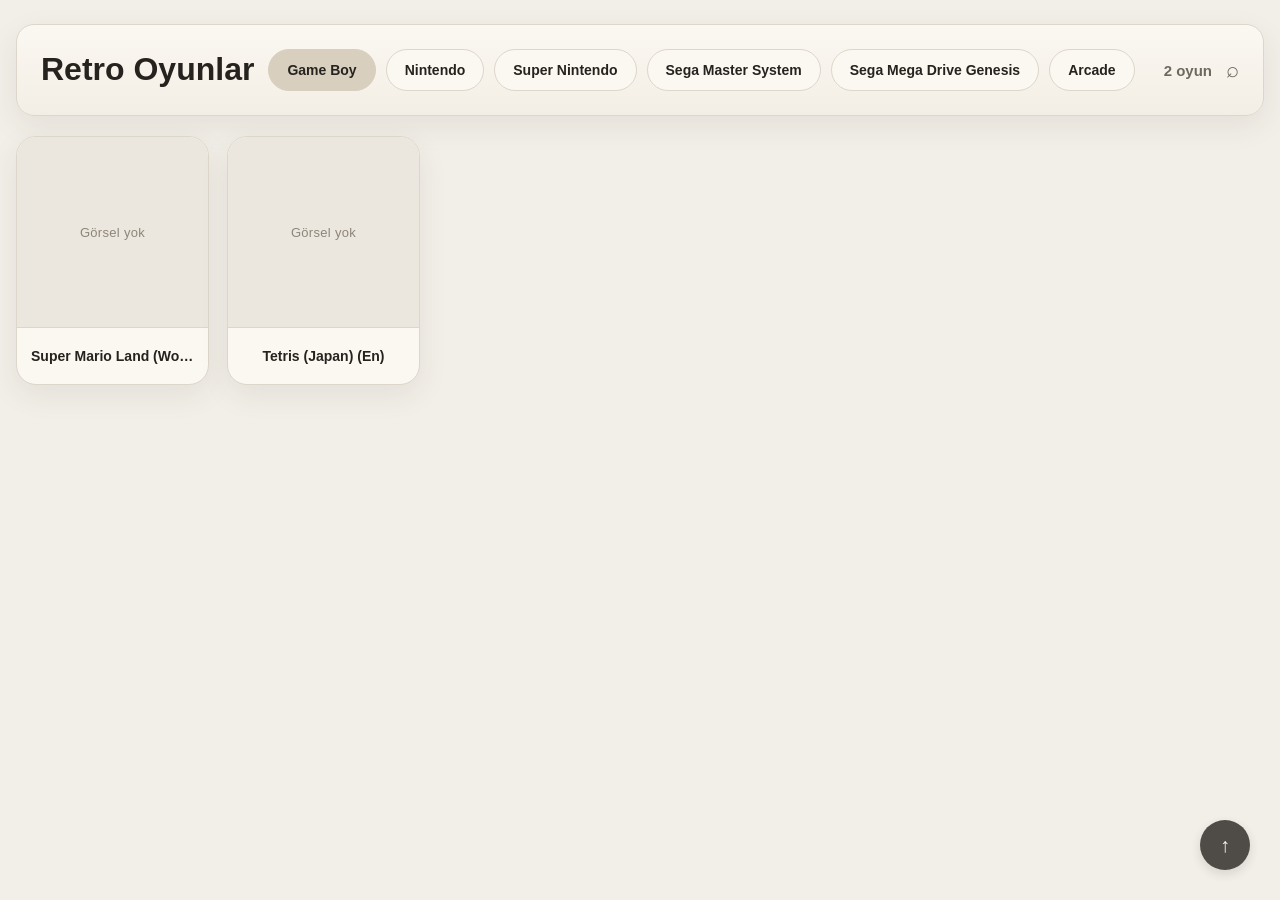
<file: index.html>
<!DOCTYPE html>
<html lang="tr">
<head>
  <meta charset="utf-8">
  <title>Retro Oyunlar</title>
  <meta name="viewport" content="width=device-width, initial-scale=1">
  <style>
    :root{
      --bg:#f2efe8;
      --panel:#fbf8f2;
      --panel-2:#f6f2ea;
      --text:#26231f;
      --muted:#6f685f;
      --accent:#d9d2c5;
      --border:#ddd6ca;
      --shadow:0 10px 30px rgba(60,52,44,.08);
    }

    *{box-sizing:border-box}
    html,body{margin:0;padding:0;background:var(--bg);color:var(--text);font-family:Arial,Helvetica,sans-serif}
    body{min-height:100vh}

    .wrap{
      width:min(1400px, calc(100% - 32px));
      margin:0 auto;
      padding:24px 0 40px;
    }

    .hero{
      margin-bottom:20px;
      padding:24px;
      border:1px solid var(--border);
      border-radius:18px;
      background:linear-gradient(180deg, #fbf8f2 0%, #f3eee5 100%);
      box-shadow:var(--shadow);
    }

    .topbar{
      display:flex;
      align-items:center;
      gap:14px;
      flex-wrap:wrap;
    }

    .title{
      margin:0;
      font-size:32px;
      line-height:1.1;
      white-space:nowrap;
    }

    .tabs{
      display:flex;
      flex-wrap:wrap;
      gap:10px;
      margin:0;
    }

    .tab{
      border:1px solid var(--border);
      background:var(--panel);
      color:var(--text);
      border-radius:999px;
      padding:12px 18px;
      font-size:14px;
      font-weight:700;
      cursor:pointer;
      transition:.18s ease;
    }

    .tab:hover{
      border-color:#bdb4a6;
      transform:translateY(-1px);
    }

    .tab.active{
      background:#d8cfbf;
      color:#26231f;
      border-color:#d8cfbf;
    }

    .count-inline{
      margin-left:auto;
      color:var(--muted);
      font-size:15px;
      font-weight:700;
      white-space:nowrap;
    }

    .search-icon{
      font-size:22px;
      line-height:1;
      color:var(--muted);
      user-select:none;
      white-space:nowrap;
    }

    .grid{
      display:grid;
      grid-template-columns:repeat(auto-fill, minmax(190px, 1fr));
      gap:18px;
    }

    .card{
      display:flex;
      flex-direction:column;
      text-decoration:none;
      color:inherit;
      border:1px solid var(--border);
      background:var(--panel);
      border-radius:20px;
      overflow:hidden;
      box-shadow:var(--shadow);
      transition:transform .2s ease, border-color .2s ease, box-shadow .2s ease;
      min-height:0;
    }

    .card:hover{
      transform:translateY(-4px);
      border-color:#bdb4a6;
      box-shadow:0 14px 34px rgba(60,52,44,.12);
    }

    .card:hover .thumb{
      transform:scale(1.03);
    }

    .thumb{
      width:100%;
      aspect-ratio: 1 / 1;
      background:#ece7de;
      border-bottom:1px solid var(--border);
      object-fit:cover;
      display:block;
      transition:transform .25s ease;
    }

    .thumb.placeholder{
      display:flex;
      align-items:center;
      justify-content:center;
      color:#8d857a;
      font-size:13px;
      letter-spacing:.3px;
    }

    .card-body{
      display:flex;
      align-items:center;
      justify-content:center;
      padding:12px 14px;
      min-height:56px;
    }

    .game-name{
      width:100%;
      font-size:14px;
      line-height:1.2;
      font-weight:700;
      margin:0;
      text-align:center;
      white-space:nowrap;
      overflow:hidden;
      text-overflow:ellipsis;
    }

    .empty, .loading, .error{
      border:1px solid var(--border);
      background:var(--panel);
      border-radius:16px;
      padding:22px;
      color:var(--muted);
      box-shadow:var(--shadow);
    }

    /* YUKARI ÇIK BUTONU STİLİ */
    #backToTopBtn {
      display: none;
      position: fixed;
      bottom: 30px;
      right: 30px;
      z-index: 9999;
      border: none;
      outline: none;
      background-color: var(--text);
      color: var(--panel);
      cursor: pointer;
      padding: 15px;
      border-radius: 50%;
      box-shadow: 0 4px 12px rgba(0,0,0,0.15);
      transition: background-color 0.3s, opacity 0.3s, transform 0.3s;
      width: 50px;
      height: 50px;
      font-size: 20px;
      font-weight: bold;
      display: flex;
      align-items: center;
      justify-content: center;
      opacity: 0.8;
    }
    #backToTopBtn:hover {
      background-color: var(--muted);
      opacity: 1;
      transform: translateY(-3px);
    }
  </style>
</head>
<body>
  <div class="wrap">

    <section class="hero">
      <div class="topbar">
        <h1 class="title">Retro Oyunlar</h1>
        <nav class="tabs" id="tabs"></nav>
        <div class="count-inline" id="gameCountInline">Oyunlar yükleniyor...</div>
        <div class="search-icon" id="searchToggle">⌕</div>
      </div>
    </section>

    <div id="searchBox" style="display:none;margin:10px 0;"><input id="searchInput" placeholder="Oyun ara..." style="width:100%;padding:10px;border:1px solid #ddd;border-radius:10px;"></div>

    <main id="content">
      <div class="loading">Oyunlar yükleniyor...</div>
    </main>

  </div>

  <button id="backToTopBtn" title="Yukarı Çık">↑</button>

  <script>
    const SYSTEMS = [
      { key: "gb", label: "Game Boy", core: "gb", thumbRepo: "Nintendo_-_Game_Boy" },
      { key: "nes", label: "Nintendo", core: "nes", thumbRepo: "Nintendo_-_Nintendo_Entertainment_System" },
      { key: "snes", label: "Super Nintendo", core: "snes", thumbRepo: "Nintendo_-_Super_Nintendo_Entertainment_System" },
      { key: "sms", label: "Sega Master System", core: "segaMS", thumbRepo: "Sega_-_Master_System_-_Mark_III" },
      { key: "genesis", label: "Sega Mega Drive Genesis", core: "segaMD", thumbRepo: "Sega_-_Mega_Drive_-_Genesis" },
      { key: "mame2003", label: "Arcade", core: "mame2003_plus", thumbRepo: "MAME" }
    ];

    const tabsEl = document.getElementById("tabs");
    const contentEl = document.getElementById("content");
    const gameCountInlineEl = document.getElementById("gameCountInline");
    const backToTopBtn = document.getElementById("backToTopBtn");

    // HAFIZA: Sistem seçimi
    let activeSystem = localStorage.getItem("lastSystem") || "gb";
    let currentGames = [];
    let mameNameMap = {};

    function stripExtension(filename) {
      return filename.replace(/\.[^.]+$/, "");
    }

    function getSystem(systemKey) {
      return SYSTEMS.find(s => s.key === systemKey);
    }

    function buildTabs() {
      tabsEl.innerHTML = "";
      for (const system of SYSTEMS) {
        const button = document.createElement("button");
        button.className = "tab" + (system.key === activeSystem ? " active" : "");
        button.textContent = system.label;
        button.type = "button";
        button.addEventListener("click", () => {
          if (activeSystem === system.key) return;
          activeSystem = system.key;
          localStorage.setItem("lastSystem", activeSystem); // HAFIZA KAYDI
          buildTabs();
          loadPlatform(system.key);
        });
        tabsEl.appendChild(button);
      }
    }

    async function fetchJson(url) {
      const response = await fetch(url);
      if (!response.ok) throw new Error(url + " yüklenemedi");
      return response.json();
    }

    async function loadMameNames() {
      try {
        mameNameMap = await fetchJson("data/mame2003-names.json");
      } catch (error) {
        mameNameMap = {};
      }
    }

    function getDisplayName(romFile, systemKey) {
      const shortName = stripExtension(romFile);
      if (systemKey === "mame2003" && mameNameMap[shortName]) {
        return mameNameMap[shortName];
      }
      return shortName;
    }

    function mergeGames(romList, systemKey) {
      return romList.map(romFile => ({
        rom: romFile,
        name: getDisplayName(romFile, systemKey),
        system: systemKey
      }));
    }

    function getPlayUrl(game) {
      const system = getSystem(game.system);
      const romPath = `roms/${game.system}/${game.rom}`;
      return `play.html?core=${encodeURIComponent(system.core)}&rom=${encodeURIComponent(romPath)}`;
    }

    function thumbCandidates(game) {
      const system = getSystem(game.system);
      const encodedName = encodeURIComponent(game.name) + ".png";
      const base = `https://raw.githubusercontent.com/libretro-thumbnails/${system.thumbRepo}/master`;
      return [
        `${base}/Named_Snaps/${encodedName}`,
        `${base}/Named_Boxarts/${encodedName}`,
        `${base}/Named_Titles/${encodedName}`
      ];
    }

    function createPlaceholder() {
      const div = document.createElement("div");
      div.className = "thumb placeholder";
      div.textContent = "Görsel yok";
      return div;
    }

    function setPreferredThumb(img, game) {
      const urls = thumbCandidates(game);
      let index = 0;
      function tryNext() {
        if (index >= urls.length) {
          const placeholder = createPlaceholder();
          img.replaceWith(placeholder);
          return;
        }
        const url = urls[index++];
        const probe = new Image();
        probe.onload = () => { img.src = url; img.alt = game.name; };
        probe.onerror = () => tryNext();
        probe.src = url;
      }
      tryNext();
    }

    function renderGames(games) {
      if (!games.length) {
        contentEl.innerHTML = '<div class="empty">Bu klasörde oyun yok.</div>';
        return;
      }
      const grid = document.createElement("div");
      grid.className = "grid";
      for (const game of games) {
        const card = document.createElement("a");
        card.className = "card";
        card.href = getPlayUrl(game);
        
        // HAFIZA: Konum kaydı
        card.addEventListener("click", () => {
          localStorage.setItem("scrollPos", window.scrollY);
        });

        const img = document.createElement("img");
        img.className = "thumb";
        img.loading = "lazy";
        const body = document.createElement("div");
        body.className = "card-body";
        const title = document.createElement("p");
        title.className = "game-name";
        title.textContent = game.name;
        body.appendChild(title);
        card.appendChild(img);
        card.appendChild(body);
        grid.appendChild(card);
        setPreferredThumb(img, game);
      }
      contentEl.innerHTML = "";
      contentEl.appendChild(grid);

      // HAFIZA: Geri dönüşte konuma git
      const savedPos = localStorage.getItem("scrollPos");
      if (savedPos) {
        setTimeout(() => {
          window.scrollTo(0, parseInt(savedPos));
          localStorage.removeItem("scrollPos");
        }, 50);
      }
    }

    async function loadPlatform(systemKey) {
      gameCountInlineEl.textContent = "Oyunlar yükleniyor...";
      contentEl.innerHTML = '<div class="loading">Oyunlar yükleniyor...</div>';
      try {
        const romList = await fetchJson(`data/${systemKey}.json`);
        currentGames = mergeGames(romList, systemKey);
        gameCountInlineEl.textContent = `${currentGames.length} oyun`;
        renderGames(currentGames);
      } catch (error) {
        contentEl.innerHTML = '<div class="error">Oyun listesi yüklenemedi.</div>';
        gameCountInlineEl.textContent = "Hata";
      }
    }

    // YUKARI ÇIK BUTONU ÇALIŞMA MANTIĞI
    window.onscroll = function() {
      if (document.body.scrollTop > 300 || document.documentElement.scrollTop > 300) {
        backToTopBtn.style.display = "flex";
      } else {
        backToTopBtn.style.display = "none";
      }
    };
    backToTopBtn.onclick = function() {
      window.scrollTo({ top: 0, behavior: 'smooth' });
    };

    const searchToggle = document.getElementById("searchToggle");
    const searchBox = document.getElementById("searchBox");
    const searchInput = document.getElementById("searchInput");
    searchToggle.onclick = () => {
      searchBox.style.display = searchBox.style.display === "none" ? "block" : "none";
      searchInput.focus();
    };
    searchInput.oninput = () => {
      const q = searchInput.value.toLowerCase();
      renderGames(currentGames.filter(g => g.name.toLowerCase().includes(q)));
    };

    (async function () {
      await loadMameNames();
      buildTabs();
      loadPlatform(activeSystem);
    })();
  </script>
</body>
</html>
</file>
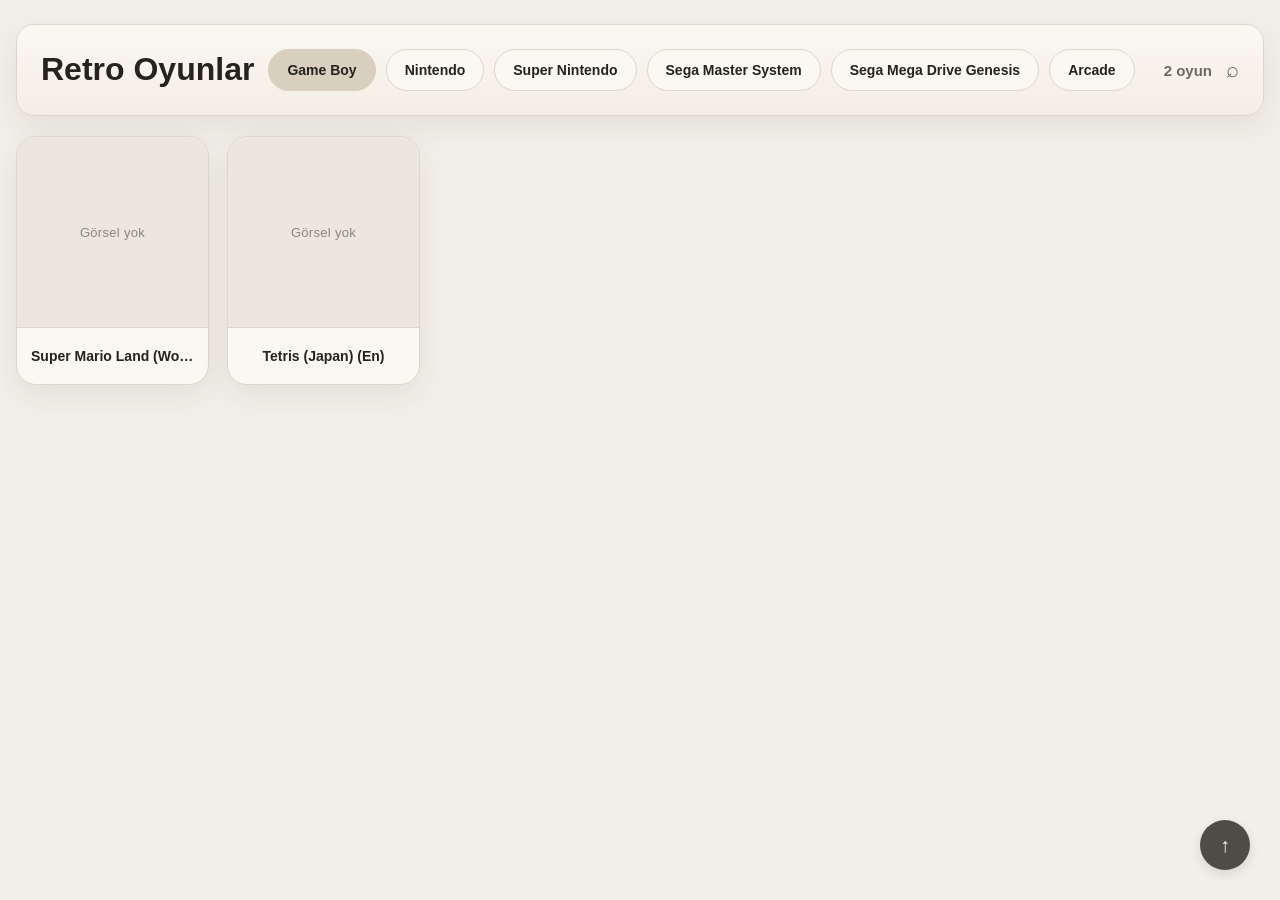
<file: play.html>
<!DOCTYPE html>
<html lang="tr">
<head>
<meta charset="UTF-8">
<meta name="viewport" content="width=device-width, initial-scale=1.0">
<title>Oyun</title>

<style>
body{
  margin:0;
  background:#000;
  color:#fff;
  font-family:Arial,Helvetica,sans-serif;
  overflow:hidden;
}

#game{
  width:100%;
  height:100dvh;
}

.control-btn{
  position:fixed;
  top:15px;
  z-index:99999;
  background:rgba(0,0,0,.7);
  color:#fff;
  border:1px solid rgba(255,255,255,.3);
  padding:6px 12px;
  border-radius:18px;
  font-size:12px;
  cursor:pointer;
  display:flex;
  align-items:center;
  justify-content:center;
  gap:4px;
  backdrop-filter:blur(5px);
  transition:.2s;
}

.control-btn:hover{
  background:rgba(50,50,50,.9);
}

.back-btn{
  left:15px;
}

.fullscreen-btn{
  left:66px;
}

.edit-btn{
  right:56px;
  width:32px;
  height:32px;
  padding:0;
  border-radius:50%;
  font-size:16px;
  line-height:1;
}

#editPanel{
  position:fixed;
  left:50%;
  top:12px;
  transform:translateX(-50%);
  z-index:100001;
  display:none;
  align-items:center;
  gap:10px;
  padding:8px 10px;
  background:rgba(0,0,0,.78);
  border:1px solid rgba(255,255,255,.22);
  border-radius:18px;
  backdrop-filter:blur(6px);
  max-width:calc(100vw - 20px);
}

#editPanel.show{
  display:flex;
}

#editPanel .panel-label{
  font-size:12px;
  white-space:nowrap;
}

#sizeSlider{
  width:min(160px, 34vw);
}

#sizeValue{
  width:44px;
  text-align:center;
  font-size:12px;
}

.panel-btn{
  background:rgba(255,255,255,.06);
  color:#fff;
  border:1px solid rgba(255,255,255,.22);
  border-radius:14px;
  padding:6px 10px;
  font-size:12px;
  cursor:pointer;
}

.panel-btn:active{
  transform:translateY(1px);
}

.ejs-edit-target{
  outline:2px dashed rgba(255,255,255,.72) !important;
  outline-offset:4px;
  touch-action:none !important;
  user-select:none !important;
  cursor:move !important;
}

.ejs-edit-selected{
  outline:3px dashed rgba(87,184,255,.98) !important;
  outline-offset:5px;
}

#selectedBadge{
  position:fixed;
  left:50%;
  top:54px;
  transform:translateX(-50%);
  z-index:100001;
  display:none;
  padding:4px 10px;
  font-size:11px;
  background:rgba(0,0,0,.72);
  border:1px solid rgba(255,255,255,.18);
  border-radius:999px;
  backdrop-filter:blur(6px);
  pointer-events:none;
}

#selectedBadge.show{
  display:block;
}
</style>
</head>

<body>

<button class="control-btn back-btn" onclick="history.back()">←</button>
<button id="fullscreenBtn" class="control-btn fullscreen-btn" type="button">⛶</button>
<button id="editBtn" class="control-btn edit-btn" type="button" aria-label="Kontrolleri düzenle">✛</button>

<div id="editPanel" aria-hidden="true">
  <span class="panel-label">Boyut</span>
  <input id="sizeSlider" type="range" min="0.60" max="2.00" step="0.05" value="1.00">
  <span id="sizeValue">1.00x</span>
  <button id="saveBtn" class="panel-btn" type="button">Save</button>
  <button id="resetBtn" class="panel-btn" type="button">Reset</button>
</div>
<div id="selectedBadge"></div>

<div id="game"></div>

<script>
const params = new URLSearchParams(location.search);
const core = params.get("core");
const rom = params.get("rom");

if (!core || !rom) {
  alert("Hata: Oyun verisi eksik!");
  window.location.href = "./";
}

window.EJS_player = "#game";
window.EJS_core = core;
window.EJS_gameUrl = decodeURIComponent(rom);
window.EJS_pathtodata = "https://cdn.emulatorjs.org/stable/data/";

window.EJS_defaultOptions = {
    "fceumm_zapper_mode": "touchscreen"
};

const fsBtn = document.getElementById("fullscreenBtn");
const gameEl = document.getElementById("game");

async function enterFullscreen() {
  const el = document.documentElement;
  if (document.fullscreenElement) return;
  if (el.requestFullscreen) {
    await el.requestFullscreen();
  } else if (el.webkitRequestFullscreen) {
    await el.webkitRequestFullscreen();
  }
}

async function exitFullscreen() {
  if (!document.fullscreenElement) return;
  if (document.exitFullscreen) {
    await document.exitFullscreen();
  } else if (document.webkitExitFullscreen) {
    await document.webkitExitFullscreen();
  }
}

fsBtn.addEventListener("click", async (e) => {
  e.stopPropagation();
  if (!document.fullscreenElement) {
    await enterFullscreen();
  } else {
    await exitFullscreen();
  }
});

function isMobile() {
  return /Android|iPhone|iPad|iPod/i.test(navigator.userAgent);
}

if (isMobile()) {
  const handleMobileStartFullscreen = async (e) => {
    if (document.fullscreenElement) return;

    const target = e.target;
    if (!target) return;

    const text = (target.textContent || "").trim().toLowerCase();
    const aria = (target.getAttribute("aria-label") || "").trim().toLowerCase();
    const title = (target.getAttribute("title") || "").trim().toLowerCase();

    const isStartButton =
      text.includes("start game") ||
      text.includes("oyunu başlat") ||
      aria.includes("start game") ||
      aria.includes("oyunu başlat") ||
      title.includes("start game") ||
      title.includes("oyunu başlat");

    if (!isStartButton) return;

    try {
      await enterFullscreen();
    } catch (err) {
      console.warn("Mobil fullscreen açılamadı:", err);
    }
  };

  document.addEventListener("click", handleMobileStartFullscreen, true);
  document.addEventListener("touchend", handleMobileStartFullscreen, true);
}

const editBtn = document.getElementById("editBtn");
const editPanel = document.getElementById("editPanel");
const sizeSlider = document.getElementById("sizeSlider");
const sizeValue = document.getElementById("sizeValue");
const saveBtn = document.getElementById("saveBtn");
const resetBtn = document.getElementById("resetBtn");
const selectedBadge = document.getElementById("selectedBadge");

const LAYOUT_KEY = `ejs_layout_core_v1:${core}`;
let editMode = false;
let selectedControl = null;
let dragState = null;
let controlsCache = [];

function loadLayout() {
  try {
    return JSON.parse(localStorage.getItem(LAYOUT_KEY) || "{}");
  } catch {
    return {};
  }
}

function saveLayout(data) {
  localStorage.setItem(LAYOUT_KEY, JSON.stringify(data));
}

function clearLayout() {
  localStorage.removeItem(LAYOUT_KEY);
}

function getRectScore(rect) {
  return rect.width * rect.height;
}

function isVisible(el) {
  const rect = el.getBoundingClientRect();
  const style = getComputedStyle(el);
  return rect.width > 16 &&
         rect.height > 16 &&
         style.display !== "none" &&
         style.visibility !== "hidden" &&
         parseFloat(style.opacity || "1") > 0.02;
}

function getButtonKey(el) {
  const txt = (el.textContent || "").trim().toUpperCase();
  if (txt === "A") return "a";
  if (txt === "B") return "b";
  if (txt === "X") return "x";
  if (txt === "Y") return "y";
  if (txt === "L") return "l";
  if (txt === "R") return "r";
  if (txt === "START") return "start";
  if (txt === "SELECT") return "select";
  return null;
}

function findDpadCandidate(els) {
  const candidates = els.filter(el => {
    if (!isVisible(el)) return false;
    if (getButtonKey(el)) return false;
    if (el === editBtn || el === fsBtn) return false;
    if (el.classList.contains("control-btn")) return false;
    if (el.closest("#editPanel")) return false;

    const rect = el.getBoundingClientRect();
    if (rect.left > window.innerWidth * 0.42) return false;
    if (rect.top < window.innerHeight * 0.20) return false;
    if (rect.width < 48 || rect.height < 48) return false;
    if (rect.width > window.innerWidth * 0.42) return false;

    const ratio = rect.width / rect.height;
    if (ratio < 0.55 || ratio > 1.8) return false;

    const txt = (el.textContent || "").trim();
    if (txt.length > 0) return false;

    return true;
  });

  if (!candidates.length) return null;

  candidates.sort((a, b) => {
    const ar = a.getBoundingClientRect();
    const br = b.getBoundingClientRect();
    const aPenalty = Math.abs((ar.width / ar.height) - 1);
    const bPenalty = Math.abs((br.width / br.height) - 1);
    return (getRectScore(br) - bPenalty * 1000) - (getRectScore(ar) - aPenalty * 1000);
  });

  let dpad = candidates[0];
  const innerPad = dpad.querySelector("div");
  if (innerPad && isVisible(innerPad)) dpad = innerPad;
  return dpad;
}

function scanControls() {
  const els = [...document.querySelectorAll("button, div, span, canvas")];
  const found = [];
  const used = new Set();

  els.forEach(el => {
    const key = getButtonKey(el);
    if (!key || !isVisible(el)) return;
    if (el === editBtn || el === fsBtn) return;
    if (el.classList.contains("control-btn")) return;

    el.dataset.ejsControlKey = key;
    found.push(el);
    used.add(el);
  });

  let dpad = findDpadCandidate(els.filter(el => !used.has(el)));
  if (dpad) {
    dpad.dataset.ejsControlKey = "dpad";
    found.push(dpad);
  }

  return found;
}

function keyLabel(key) {
  return {
    a:"A", b:"B", x:"X", y:"Y", l:"L", r:"R",
    start:"START", select:"SELECT", dpad:"D-PAD"
  }[key] || key.toUpperCase();
}

function pxToVw(px) {
  return +(px / window.innerWidth * 100).toFixed(3);
}
function pxToVh(px) {
  return +(px / window.innerHeight * 100).toFixed(3);
}
function vwToPx(vw) {
  return (vw / 100) * window.innerWidth;
}
function vhToPx(vh) {
  return (vh / 100) * window.innerHeight;
}

function applySavedLayout() {
  const saved = loadLayout();
  const controls = scanControls();

  controls.forEach(el => {
    const key = el.dataset.ejsControlKey;
    const item = saved[key];
    if (!item) return;

    el.style.position = "fixed";
    el.style.left = vwToPx(item.left) + "px";
    el.style.top = vhToPx(item.top) + "px";
    el.style.right = "auto";
    el.style.bottom = "auto";
    el.style.margin = "0";
    el.style.transformOrigin = "center center";
    el.style.transform = `scale(${item.scale || 1})`;
    el.dataset.ejsScale = String(item.scale || 1);
  });
}

function refreshControlsCache() {
  controlsCache = scanControls();
  return controlsCache;
}

function enterEditMode() {
  refreshControlsCache();
  editMode = true;
  editPanel.classList.add("show");
  editPanel.setAttribute("aria-hidden", "false");

  controlsCache.forEach(el => {
    el.classList.add("ejs-edit-target");
    bindControl(el);
  });
}

function exitEditMode() {
  editMode = false;
  dragState = null;
  selectedControl = null;
  editPanel.classList.remove("show");
  editPanel.setAttribute("aria-hidden", "true");
  selectedBadge.classList.remove("show");

  refreshControlsCache().forEach(el => {
    el.classList.remove("ejs-edit-target");
    el.classList.remove("ejs-edit-selected");
  });

  sizeSlider.value = "1.00";
  sizeValue.textContent = "1.00x";
}

function selectControl(el) {
  refreshControlsCache().forEach(node => node.classList.remove("ejs-edit-selected"));
  selectedControl = el;
  selectedControl.classList.add("ejs-edit-selected");

  const scale = +(selectedControl.dataset.ejsScale || "1");
  sizeSlider.value = scale.toFixed(2);
  sizeValue.textContent = `${scale.toFixed(2)}x`;
  selectedBadge.textContent = keyLabel(selectedControl.dataset.ejsControlKey || "?");
  selectedBadge.classList.add("show");
}

function saveCurrentLayout() {
  const layout = loadLayout();
  refreshControlsCache().forEach(el => {
    const key = el.dataset.ejsControlKey;
    const rect = el.getBoundingClientRect();
    const scale = +(el.dataset.ejsScale || "1");
    layout[key] = {
      left: pxToVw(rect.left),
      top: pxToVh(rect.top),
      scale: +scale.toFixed(2)
    };
  });
  saveLayout(layout);
  exitEditMode();
}

function resetCurrentCore() {
  clearLayout();
  exitEditMode();
  location.reload();
}

function bindControl(el) {
  if (el.dataset.ejsEditBound === "1") return;
  el.dataset.ejsEditBound = "1";
  el.style.touchAction = "none";

  el.addEventListener("pointerdown", (e) => {
    if (!editMode) return;
    e.preventDefault();
    e.stopPropagation();

    selectControl(el);
    const rect = el.getBoundingClientRect();
    dragState = {
      el,
      startX: e.clientX,
      startY: e.clientY,
      left: rect.left,
      top: rect.top
    };

    if (el.setPointerCapture) {
      try { el.setPointerCapture(e.pointerId); } catch {}
    }
  });

  el.addEventListener("pointermove", (e) => {
    if (!editMode || !dragState || dragState.el !== el) return;
    e.preventDefault();

    const dx = e.clientX - dragState.startX;
    const dy = e.clientY - dragState.startY;
    const rect = el.getBoundingClientRect();

    const nextLeft = Math.max(0, Math.min(window.innerWidth - rect.width, dragState.left + dx));
    const nextTop = Math.max(0, Math.min(window.innerHeight - rect.height, dragState.top + dy));

    el.style.position = "fixed";
    el.style.left = nextLeft + "px";
    el.style.top = nextTop + "px";
    el.style.right = "auto";
    el.style.bottom = "auto";
    el.style.margin = "0";
  });

  function endDrag() {
    if (!dragState || dragState.el !== el) return;
    dragState = null;
  }

  el.addEventListener("pointerup", endDrag);
  el.addEventListener("pointercancel", endDrag);

  el.addEventListener("click", (e) => {
    if (!editMode) return;
    e.preventDefault();
    e.stopPropagation();
    selectControl(el);
  });
}

editBtn.addEventListener("click", (e) => {
  e.stopPropagation();
  if (!editMode) {
    enterEditMode();
  } else {
    exitEditMode();
  }
});

sizeSlider.addEventListener("input", () => {
  const value = +sizeSlider.value;
  sizeValue.textContent = `${value.toFixed(2)}x`;
  if (!selectedControl) return;

  selectedControl.dataset.ejsScale = String(value);
  selectedControl.style.transformOrigin = "center center";
  selectedControl.style.transform = `scale(${value})`;
});

saveBtn.addEventListener("click", (e) => {
  e.stopPropagation();
  saveCurrentLayout();
});

resetBtn.addEventListener("click", (e) => {
  e.stopPropagation();
  resetCurrentCore();
});

window.addEventListener("load", () => {
  let tries = 0;
  const timer = setInterval(() => {
    tries += 1;
    const controls = scanControls();
    if (controls.length) {
      applySavedLayout();
      clearInterval(timer);
    }
    if (tries > 50) clearInterval(timer);
  }, 400);
});

window.addEventListener("resize", () => {
  if (!editMode) applySavedLayout();
});
</script>

<script src="https://cdn.emulatorjs.org/stable/data/loader.js"></script>

</body>
</html>
</file>
